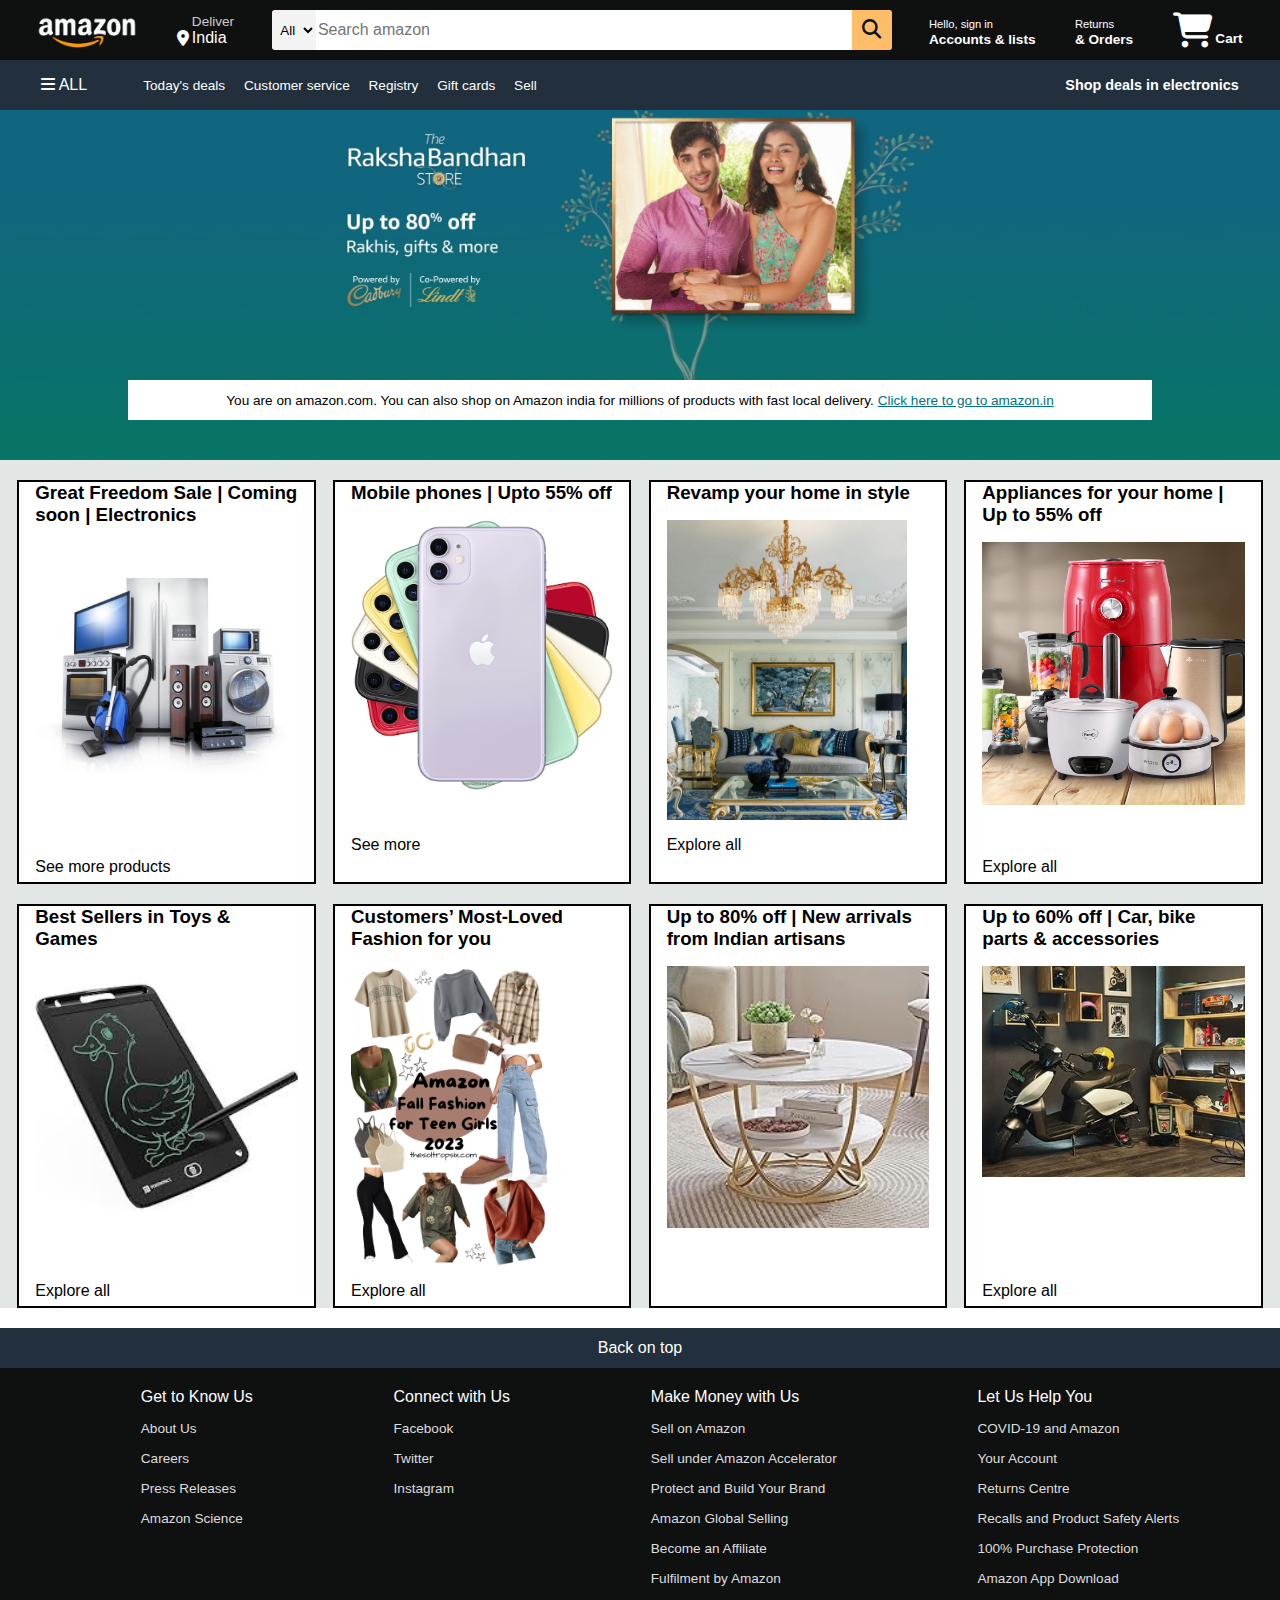
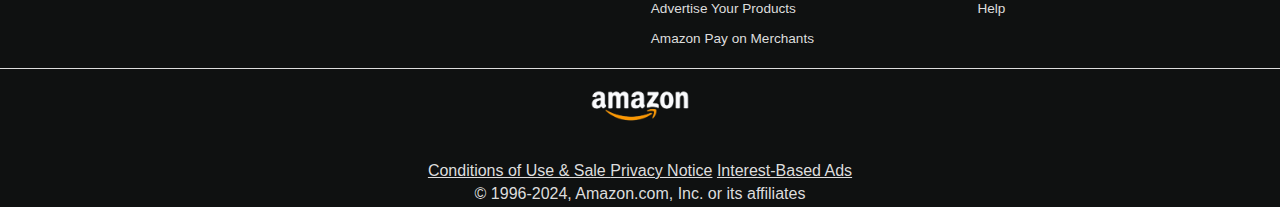
<file: index.html>
<!DOCTYPE html>
<html lang="en">
<head>
    <meta name="google-site-verification" content="AAn9TKp6TAJLv6dQVJWjz7sqtfeVWLCRponIhscYsys" />
    <meta charset="UTF-8">
    <meta name="viewport" content="width=device-width, initial-scale=1.0">
    <title>Document</title>
    <link rel="stylesheet" href="style.css">
    <link rel="stylesheet" href="https://cdnjs.cloudflare.com/ajax/libs/font-awesome/6.6.0/css/all.min.css">

</head>

<body>
     <header>
    <div class="navbar">
        <div class="nav-logo border">
            <div class="logo"></div>

            </div>
            <div class="nav-address border">
                <p class="deliver">Deliver</p>
                <div class="add-icon">
                    <i class="fa-solid fa-location-dot"></i>
                    <p class="india">India</p>
                
            </div>
        </div>
        <div class="nav-search">
            <select name="" id="" class="search-select">
                <option value="">All</option>
            </select>
            <input type="text" placeholder="Search amazon" class="search-input">
            <div class="search-icon">
                <i class="fa-solid fa-magnifying-glass"></i>
            </div>
        </div>

    
<div class="nav-signin border">
    <p><span>Hello, sign in</span></p>
    <p class="nav-second">Accounts & lists</p>
</div>
<div class="nav-return border" >
    <p><span>Returns</span></p>
    <p class="nav-second"> & Orders</p>
</div>
<div class="nav-cart border">
    <i class="fa-solid fa-cart-shopping"></i>

    Cart
</div>
</div>
<div>
    <div class="panel">
        <div class="panel-all">
            <i class="fa-solid fa-bars"></i>
            ALL
        </div>
        <div class="panel-ops">
            <p>Today's deals</p>
            <p>Customer service</p>
            <p>Registry</p>
            <p>Gift cards</p>
            <p>Sell</p>
        </div><div class="panel-deals">
            Shop deals in electronics
        </div>

    </div>
</div>
</header>
<div class="hero-sec">
    <div class="hero-msg">
        <p>You are on amazon.com. You can also shop on Amazon india for millions of products with fast local delivery. <a href="">Click here to go to amazon.in</a></p>
    </div>
</div>
<div class="shop-section">
   
    <div class="box1 box">
<div class="box-content">
    <h3>Great Freedom Sale | Coming soon | Electronics</h3>
    <div class="box-img" style="background-image: url(box1.jpg);"></div>
    <p>See more products</p>
</div>
        
    </div>

    <div class="box2 box">

        <div class="box-content">
            <h3>Mobile phones | Upto 55% off</h3>
            
            
            <div class="box-img" style="background-image: url(box2.jpg);"></div>
            <p>See more</p>
        </div>
    </div>
    <div class="box3 box">
        <div class="box-content">
            <h3>Revamp your home in style</h3>
            
            
            <div class="box-img" style="background-image: url(box3.jpg);"></div>
            <p>Explore all</p>
        </div>
    </div>
    <div class="box4 box">
        
        <div class="box-content">
            <h3>Appliances for your home | Up to 55% off</h3>
            
            
            <div class="box-img" style="background-image: url(box4.jpg);"></div>
            <p>Explore all</p>
        </div>
    </div>
    <div class="box5 box">
        
        <div class="box-content">
            <h3>Best Sellers in Toys & Games</h3>
            
            
            <div class="box-img" style="background-image: url(box5.jfif);"></div>
            <p>Explore all</p>
        </div>
    </div>
    <div class="box6 box">
        
        <div class="box-content">
            <h3>Customers’ Most-Loved Fashion for you</h3>
            
            
            <div class="box-img" style="background-image: url(box6.png);"></div>
            <p>Explore all</p>
        </div>
    </div>
    <div class="box7 box">
        
        <div class="box-content">
            <h3>Up to 80% off | New arrivals from Indian artisans</h3>
            
            
            <div class="box-img" style="background-image: url(box7.jpg);"></div>
            
        </div>
    </div>
    <div class="box8 box">
        
        <div class="box-content">
            <h3>Up to 60% off | Car, bike parts & accessories</h3>
            
            
            <div class="box-img" style="background-image: url(box8.jpg);"></div>
            <p>Explore all</p>
        </div>
    </div>
</div>
<footer>
    <div class="footer-panel">
        <p>Back on top</p>
    </div>
    <div class="footer-panel2">
        <ul>
            <p>Get to Know Us
               
                
                
                
                </p>
                <a href=""> About Us</a>
                <a href="">Careers</a>
                <a href="">Press Releases</a>
                <a href="">Amazon Science</a>

    
            </ul>
            <ul>
                <p>Connect with Us
                   
                    



                    
                    
                    </p>
                    <a href=""> Facebook</a>
                    <a href="">Twitter</a>
                    <a href="https://www.instagram.com/amazon/?hl=en">Instagram</a>
                    
                </ul>
                <ul>
                    <p>Make Money with Us
                            
                        </p>
                        <a href=""> Sell on Amazon</a>
                        <a href="">Sell under Amazon Accelerator</a>
                        <a href="">Protect and Build Your Brand</a>
                        <a href="">Amazon Global Selling</a>
                        <a href="">Become an Affiliate</a>
                        <a href="">Fulfilment by Amazon</a>
                        <a href="">Advertise Your Products</a>
                        <a href="">Amazon Pay on Merchants</a>

        
            
                    </ul>
                    <ul>
                        <p>	
                            Let Us Help You
                            
                            </p>
                            <a href="">COVID-19 and Amazon</a>
                            <a href="">Your Account</a>
                            <a href=""> Returns Centre</a>
                            <a href="">Recalls and Product Safety Alerts</a>
                            <a href="">100% Purchase Protection</a>
                            <a href="">Amazon App Download</a>
                            <a href="">Help</a>
            
                
                        </ul>

        
    </div>
    <div class="footer-panel3">
        <div class="logo">

        </div>
    </div>
    <div class="footer-panel4">
        <div class="pages ">
            <a href="">Conditions of Use & Sale
                
                </a>
                <a href="">Privacy Notice</a>
                <a href="">Interest-Based Ads</a>
        </div>
        <div class="copyright">
            © 1996-2024, Amazon.com, Inc. or its affiliates
        </div>
    </div>
    
</footer>

</body>



</html>
</file>
<file: style.css>
*{
    margin: 0;
    font-family: arial;
    border: border-box;
}
.navbar{
    height: 60px;
    background-color: #0f1111;
    color: white;
    display: flex;
    align-items: center;
    justify-content: space-evenly;

}
.nav-logo{
    height: 50px;
    width: 100px;

}
.logo{
    background-image: url(final-removebg-preview.png);
    
    height: 50px;
    width: 100%;

}
.border{
    border: 2px solid transparent;
}
.border:hover{
    border: 2px solid white;
}
/* box 2 */
.deliver{
    color: #cccccc;
    font-size: 0.85rem;
margin-left: 15PX;
}
.india{
    font-size: 1rem;
    margin-left: 3px;

}
.add-icon{
    display: flex;
    align-items: center;
}
/** box 3 **/
.nav-search{
    display: flex;
    background-color: pink;
    width: 620px;
    height: 40px;
    border-radius: 3px;
}
.search-select{
    background-color: #f3f3f3;
    width: 50px;
    text-align: center;
    border-top-left-radius: 4px;
    border-bottom-left-radius: 4px;
    border: none;
}
.search-input{
    width: 600px;
    font-size: 1rem;
    border: none;
}
.search-icon{
    width: 45px;
    display: flex;
    justify-content: center;
    align-items: center;
font-size: 1.2rem;
background-color: #febd68;
border-top-right-radius: 4px;
    border-bottom-right-radius: 4px;
    color: #0f1111;
}
/** box 4 **/
span{
    font-size: 0.7rem;
}
.nav-second{
    font-size: 0.85rem;
    font-weight: 700;
}
/** box 5 **/
.nav-cart i{
    font-size: 35px;

}
.nav-cart{
    font-size: 0.85rem;
    font-weight: 700;
}
/** panel **/
.panel{
    height: 50px;
    background-color: #222f3d;
    display: flex;
    color: white;
    justify-content: space-evenly;
    align-items: center;
    
}
.panel-ops p{
    display: inline;
justify-content: space-evenly;
    margin-left: 15px;
}
.panel-ops{
    width: 70%;
    font-size: 0.85rem;
    
}
.panel-deals{
    font-size: 0.9rem;
    font-weight: 700;
}
/** hero sec **/
.hero-sec{
    background-image: url(rakshabandhan.jpg);
    height: 350px;
    background-size: cover;
    display: flex;
    justify-content: center;
    align-items: flex-end;
}
.hero-msg{
    background-color: white;
    color: black;
    height: 40px;
    display: flex;
    align-items: center;
    justify-content: center;
    font-size: 0.85rem;
    width: 80%; 
    margin-bottom: 40px;
}

.hero-msg a {
    color: #007185;
}
/* shop sectiom */
.shop-section{
    display: flex;
    justify-content: space-evenly;
    background-color: #e2e7e6;
    flex-wrap: wrap;

}
.box{
    height: 400px;
    width: 23%;
    border: 2px solid black;
    background-color: white;
    margin-top: 20px;
}
.box-img{
    height: 300px;
    background-size: contain;
    background-repeat: no-repeat;
    margin-top: 1rem;
    margin-bottom: 1rem;
}
.box-img p{
    font-size: 1rem;
    font-weight: 800;
}
.box-content{
    margin-left: 1rem;
    margin-right: 1rem;
}
/** footer **/
.footer-panel{


    height: 40px;
    background-color: #222f3d;
    display: flex;
    justify-content: center;
    align-items: center;
    color: white;
    font-weight: 500;
    margin-top: 20px;
    font-size: 1rem;
}
.footer-panel2{
    height: 300px;
    background-color: #0f1111;
    color: white;
    display: flex;
    justify-content: space-evenly;
    
    
}
ul{
    margin-top: 20px;
}
ul a{
    display: block;
    color: #dddddd;
    font-size: 0.85rem;
    margin-top: 15px;
    font-variant: normal;
    text-decoration: none;
}
.footer-panel3{
    height: 68px;
    background-color: #0f1111;
    display: flex;
    justify-content: center;
    align-items: center;
    border-top: 0.5px solid #dddddd;
}
.logo{
    background-image: url(final-removebg-preview.png);
    background-size: cover;
    height: 50px;
    width: 100px;

}
.footer-panel4{
    height: 70px;
    background-color: #0f1111;
    text-align: center;
    color: #dddddd;
}
.pages a{
    color: #dddddd;
    margin-top: 30px;
}
.copyright{
    padding-top: 5px;
}
.pages{
    padding-top: 25px;
}
</file>
